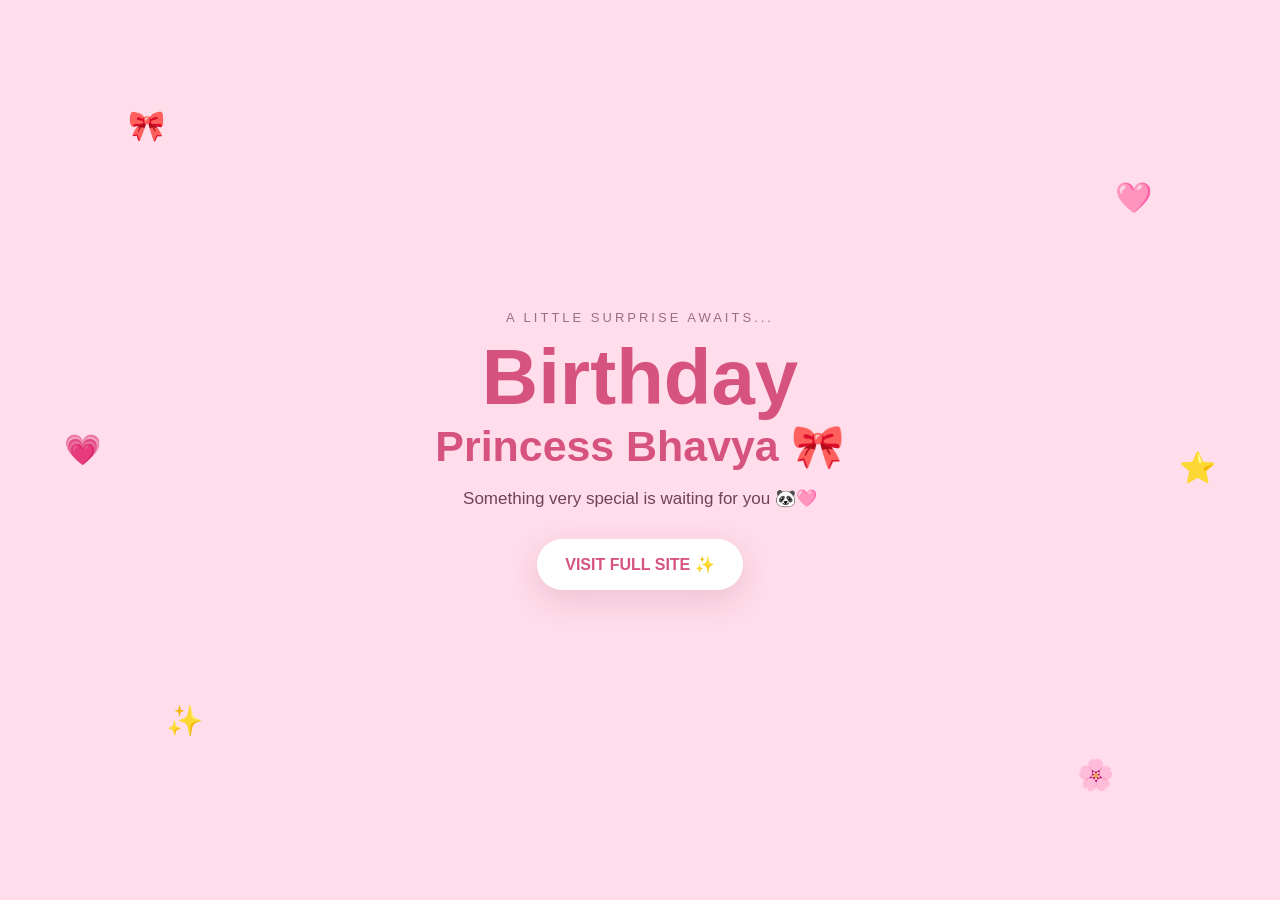
<file: index.html>
<!DOCTYPE html>
<html lang="en">
<head>
  <meta charset="UTF-8">
  <meta name="viewport" content="width=device-width, initial-scale=1.0">

  <title>Bhavya Sharma 🎀</title>

  <link rel="stylesheet" href="style.css">
</head>

<body>

  <!-- HOME -->
  <section id="home" class="screen">

    <div class="decor d1">🎀</div>
    <div class="decor d2">🩷</div>
    <div class="decor d3">✨</div>
    <div class="decor d4">🌸</div>
    <div class="decor d5">💗</div>
    <div class="decor d6">⭐</div>

    <div class="home">

      <div class="small">
        A LITTLE SURPRISE AWAITS...
      </div>

      <h1>
        Birthday
        <span class="name">Princess Bhavya 🎀</span>
      </h1>

      <div class="subtitle">
        Something very special is waiting for you 🐼🩷
      </div>

      <button class="main-btn" onclick="startJourney()">
        VISIT FULL SITE ✨
      </button>

    </div>

  </section>


  <!-- PANDA JOURNEY -->
  <section id="journey">

    <div class="journey-title">
      🐼 Wait... the panda is taking you there! 🎀
    </div>

    <div class="path"></div>

    <div class="panda">
      🐼
    </div>

    <div class="journey-text">
      Follow the little panda... ✨
    </div>

  </section>


  <!-- COUNTDOWN -->
  <section id="countdown" class="screen">

    <div class="count-box">

      <div class="count-panda">
        🐼🎀
      </div>

      <h2>
        Bhavya's Special Day Is Coming! 🎂
      </h2>

      <p>
        The birthday surprise unlocks on<br>
        <b>15 August 2026 • 12:00 AM IST</b>
      </p>

      <div class="timer">

        <div class="time">
          <span class="number" id="days">00</span>
          <span class="label">DAYS</span>
        </div>

        <div class="time">
          <span class="number" id="hours">00</span>
          <span class="label">HOURS</span>
        </div>

        <div class="time">
          <span class="number" id="minutes">00</span>
          <span class="label">MINUTES</span>
        </div>

        <div class="time">
          <span class="number" id="seconds">00</span>
          <span class="label">SECONDS</span>
        </div>

      </div>

    </div>

  </section>


  <!-- MAIN WEBSITE -->
  <section id="site">

    <!-- HERO -->
    <div class="hero">

      <div class="hero-panda">
        🐼🎀
      </div>

      <div class="small">
        WELCOME TO A VERY SPECIAL DAY ✨
      </div>

      <h2>
        Happy 2nd<br>
        Birthday <span>Bhavya!</span> 🎂
      </h2>

      <p>
        Two tiny years of smiles, giggles, mischief
        and endless happiness. 🩷
      </p>

      <div class="badge">
        🎀 15 AUGUST 2026 🎀
      </div>

    </div>


    <!-- MESSAGE -->
    <div class="section">

      <div class="card">

        <h3>
          For Our Little Princess 🩷
        </h3>

        <p>
          Dear Bhavya,<br><br>

          You may be only two years old, but you've already
          filled so many hearts with happiness.<br><br>

          Keep smiling, keep laughing, and keep being the
          adorable little Bhavya that everyone loves. 🥹🎀<br><br>

          Lots and lots of love,<br>

          <b>Mama ❤️</b>
        </p>

      </div>

    </div>


    <!-- PHOTOS -->
    <div class="section">

      <div class="small">
        LITTLE MOMENTS, BIG MEMORIES
      </div>

      <h3 class="section-title">
        Bhavya's Memories 📸
      </h3>

      <div class="photos">

        <div class="photo">
          <img src="Snapchat-2004959989.jpg" alt="Bhavya smiling">
          <p>Cutest little smile 🩷</p>
        </div>

        <div class="photo">
          <img src="IMG_20260227_033847_109.webp" alt="Bhavya sunshine">
          <p>Our little sunshine ☀️</p>
        </div>

        <div class="photo">
          <img src="file_00000000875c81fa99ddda81296379b7.png" alt="Bhavya little moments">
          <p>Little moments ✨</p>
        </div>

      </div>

    </div>


    <!-- CAKE -->
    <div class="section">

      <div class="small">
        MAKE A WISH ✨
      </div>

      <h3 class="section-title">
        Two Candles For Bhavya 🎂
      </h3>

      <div class="cake">

        <div class="candle candle1">
          <div class="flame">🔥</div>
        </div>

        <div class="candle candle2">
          <div class="flame">🔥</div>
        </div>

        <div class="cake-top"></div>
        <div class="cake-middle"></div>
        <div class="cake-bottom"></div>

      </div>

      <button class="wish-btn" onclick="makeWish()">
        MAKE A WISH ✨
      </button>

      <div id="wish"></div>

    </div>


    <!-- GIFT -->
    <div class="section">

      <div class="small">
        A LITTLE GIFT FROM MAMA 🎁
      </div>

      <h3 class="section-title">
        Something Special For Bhavya 🩷
      </h3>

      <div class="gift">
        🎁
      </div>

      <button class="gift-btn" onclick="openGift()">
        OPEN THE GIFT 🎁
      </button>


      <!-- LETTER -->
      <div id="letter">

        <div class="letter-icon">
          💌
        </div>

        <h3>
          To My Little Bhavya 🩷
        </h3>

        <p>
          Meri pyaari Bhavya, 🎀<br><br>

          Aaj tum 2 saal ki ho gayi ho, aur pata hi nahi chala
          ki ye do saal itni jaldi kaise nikal gaye. 🥹🩷<br><br>

          Tum mere liye sirf meri bhanji nahi ho.
          Tum meri chhoti si jaan ho, meri little princess ho,
          aur meri zindagi ki un chhoti-chhoti khushiyon mein se
          ek ho jinke bina sab kuch thoda adhura sa lagta hai.
          🐼🎀<br><br>

          Tumhari smile, tumhari cute si shararatein aur tumhari
          chhoti-chhoti baatein hamesha mere chehre par smile
          le aati hain. ❤️<br><br>

          Main bas itna chahta hoon ki tum hamesha khush raho,
          hamesha smile karti raho aur life mein jitna chaaho
          utna aage badho.<br><br>

          <b>
            Tum kitni bhi badi ho jao, mere liye tum hamesha
            meri wahi chhoti si Bhavya rahogi. 🥹🩷
          </b><br><br>

          Happy 2nd Birthday meri chhoti si princess! 🎂🎀<br><br>

          I love you so, so much. ❤️
        </p>

        <div class="signature">
          Lots of love,<br>
          <b>— Gaurav Jamdagni ❤️</b>
        </div>

      </div>

    </div>


    <!-- FOOTER -->
    <footer>
      Made with lots of love for Bhavya 🩷<br>
      🎀 15 • 08 • 2026 🎀
    </footer>

  </section>


  <script src="script.js"></script>

</body>
</html>
</file>
<file: style.css>
* {
  box-sizing: border-box;
  margin: 0;
  padding: 0;
}

body {
  font-family: Arial, sans-serif;
  background: #ffddea;
  color: #704357;
  overflow-x: hidden;
}

button {
  border: 0;
  cursor: pointer;
  font: 700 16px Arial;
}

.screen {
  min-height: 100vh;
  display: flex;
  align-items: center;
  justify-content: center;
  text-align: center;
  padding: 25px;
}

/* HOME */

#home {
  position: relative;
  overflow: hidden;
}

.home {
  position: relative;
  z-index: 2;
}

.small {
  font-size: 13px;
  letter-spacing: 3px;
  opacity: .7;
  margin-bottom: 15px;
}

h1 {
  color: #d65380;
  font-size: clamp(48px, 13vw, 78px);
  line-height: .95;
}

.name {
  display: block;
  font-size: .55em;
  margin-top: 12px;
}

.subtitle {
  margin: 22px 0 30px;
  font-size: 17px;
}

.main-btn,
.gift-btn,
.wish-btn {
  padding: 16px 28px;
  border-radius: 50px;
}

.main-btn {
  background: white;
  color: #d65380;
  box-shadow: 0 10px 30px #a046692e;
}

/* DECORATIONS */

.decor {
  position: absolute;
  font-size: 30px;
  animation: float 4s ease-in-out infinite;
}

.d1 {
  top: 12%;
  left: 10%;
}

.d2 {
  top: 20%;
  right: 10%;
}

.d3 {
  bottom: 18%;
  left: 13%;
}

.d4 {
  bottom: 12%;
  right: 13%;
}

.d5 {
  top: 48%;
  left: 5%;
}

.d6 {
  top: 50%;
  right: 5%;
}


/* JOURNEY */

#journey,
#countdown {
  display: none;
  position: fixed;
  inset: 0;
  z-index: 10;
  background: #ffddea;
  text-align: center;
}

.journey-title {
  margin-top: 18vh;
  color: #c64e77;
  font-size: 21px;
}

.path {
  position: absolute;
  left: 8%;
  right: 8%;
  bottom: 30%;
  height: 5px;
  background: white;
  border-radius: 10px;
}

.panda {
  position: absolute;
  left: -100px;
  bottom: calc(30% - 35px);
  font-size: 72px;
  animation: walk 4s linear forwards;
}

.journey-text {
  position: absolute;
  bottom: 17%;
  width: 100%;
  opacity: .7;
}


/* COUNTDOWN */

#countdown {
  z-index: 20;
  background: linear-gradient(145deg, #ffe9f1, #ffd1e2);
}

.count-box {
  width: min(440px, 100%);
}

.count-panda,
.hero-panda {
  font-size: 70px;
  animation: bounce 1.5s infinite;
}

.count-box h2 {
  color: #d0527d;
  margin: 15px 0 10px;
  font-size: 28px;
}

.count-box p {
  line-height: 1.6;
  font-size: 14px;
}

.timer {
  display: grid;
  grid-template-columns: repeat(4, 1fr);
  gap: 7px;
  margin: 25px 0;
}

.time {
  background: white;
  border-radius: 17px;
  padding: 14px 3px;
}

.number {
  display: block;
  color: #c64e77;
  font-size: 25px;
  font-weight: bold;
}

.label {
  font-size: 9px;
  opacity: .6;
}


/* WEBSITE */

#site {
  display: none;
  background: #fff0f6;
  min-height: 100vh;
}

.hero {
  min-height: 100vh;
  padding: 30px;
  display: flex;
  flex-direction: column;
  align-items: center;
  justify-content: center;
  text-align: center;
}

.hero h2 {
  color: #d0527d;
  font-size: clamp(42px, 12vw, 72px);
  line-height: 1;
  margin: 20px 0;
}

.hero h2 span {
  color: #b93f6c;
}

.hero p {
  max-width: 480px;
  line-height: 1.7;
  font-size: 17px;
}

.badge {
  margin-top: 25px;
  background: white;
  color: #c64e77;
  padding: 12px 22px;
  border-radius: 30px;
  font-weight: bold;
}


/* SECTIONS */

.section {
  padding: 70px 20px;
  text-align: center;
}

.card {
  max-width: 600px;
  margin: auto;
  background: white;
  padding: 35px 25px;
  border-radius: 30px;
  box-shadow: 0 15px 40px #a0466920;
}

.card h3,
.section-title {
  color: #d0527d;
  font-size: 28px;
  margin-bottom: 20px;
}

.card p,
#letter p {
  line-height: 1.9;
}


/* PHOTOS */

.photos {
  max-width: 900px;
  margin: 30px auto;
  display: grid;
  grid-template-columns: repeat(3, 1fr);
  gap: 15px;
}

.photo {
  background: white;
  padding: 10px;
  border-radius: 20px;
}

.photo img {
  width: 100%;
  height: 240px;
  object-fit: cover;
  border-radius: 14px;
  display: block;
}

.photo p {
  padding: 12px 5px 5px;
}


/* CAKE */

.cake {
  width: 190px;
  height: 150px;
  margin: 45px auto 25px;
  position: relative;
}

.cake div {
  position: absolute;
  left: 50%;
  transform: translateX(-50%);
  border-radius: 12px;
}

.cake-bottom {
  width: 190px;
  height: 60px;
  bottom: 0;
  background: #e889a8;
}

.cake-middle {
  width: 155px;
  height: 50px;
  bottom: 50px;
  background: #f3abc0;
}

.cake-top {
  width: 125px;
  height: 42px;
  bottom: 92px;
  background: #ffd0df;
}

.candle {
  bottom: 132px !important;
  width: 11px !important;
  height: 35px !important;
  background: white;
  z-index: 2;
}

.candle1 {
  left: 75px !important;
}

.candle2 {
  left: 105px !important;
}

.flame {
  top: -23px;
  left: -5px !important;
  transform: none !important;
}

.wish-btn,
.gift-btn {
  background: #d0527d;
  color: white;
}

#wish {
  margin-top: 15px;
  color: #c64e77;
}


/* GIFT */

.gift {
  font-size: 100px;
  margin: 25px 0;
  animation: bounce 2s infinite;
}

#letter {
  display: none;
  max-width: 620px;
  margin: 35px auto 0;
  background: white;
  padding: 35px 25px;
  border-radius: 30px;
  text-align: left;
  box-shadow: 0 20px 50px #a0466926;
  animation: reveal .7s;
}

.letter-icon {
  text-align: center;
  font-size: 60px;
}

#letter h3 {
  text-align: center;
  color: #d0527d;
  font-size: 28px;
  margin: 15px 0 25px;
}

.signature {
  margin-top: 25px;
  text-align: right;
  color: #c64e77;
  line-height: 1.7;
}


/* FOOTER */

footer {
  padding: 35px 20px;
  background: #ffd7e5;
  text-align: center;
  line-height: 1.8;
}


/* ANIMATIONS */

@keyframes float {
  0%, 100% {
    transform: translateY(0);
  }

  50% {
    transform: translateY(-17px);
  }
}

@keyframes walk {
  from {
    left: -100px;
  }

  to {
    left: calc(100% - 90px);
  }
}

@keyframes bounce {
  0%, 100% {
    transform: translateY(0);
  }

  50% {
    transform: translateY(-12px);
  }
}

@keyframes reveal {
  from {
    opacity: 0;
    transform: translateY(25px) scale(.96);
  }

  to {
    opacity: 1;
    transform: none;
  }
}


/* MOBILE */

@media (max-width: 600px) {

  .photos {
    grid-template-columns: 1fr;
    max-width: 330px;
  }

  .photo img {
    height: 300px;
  }

}
</file>
